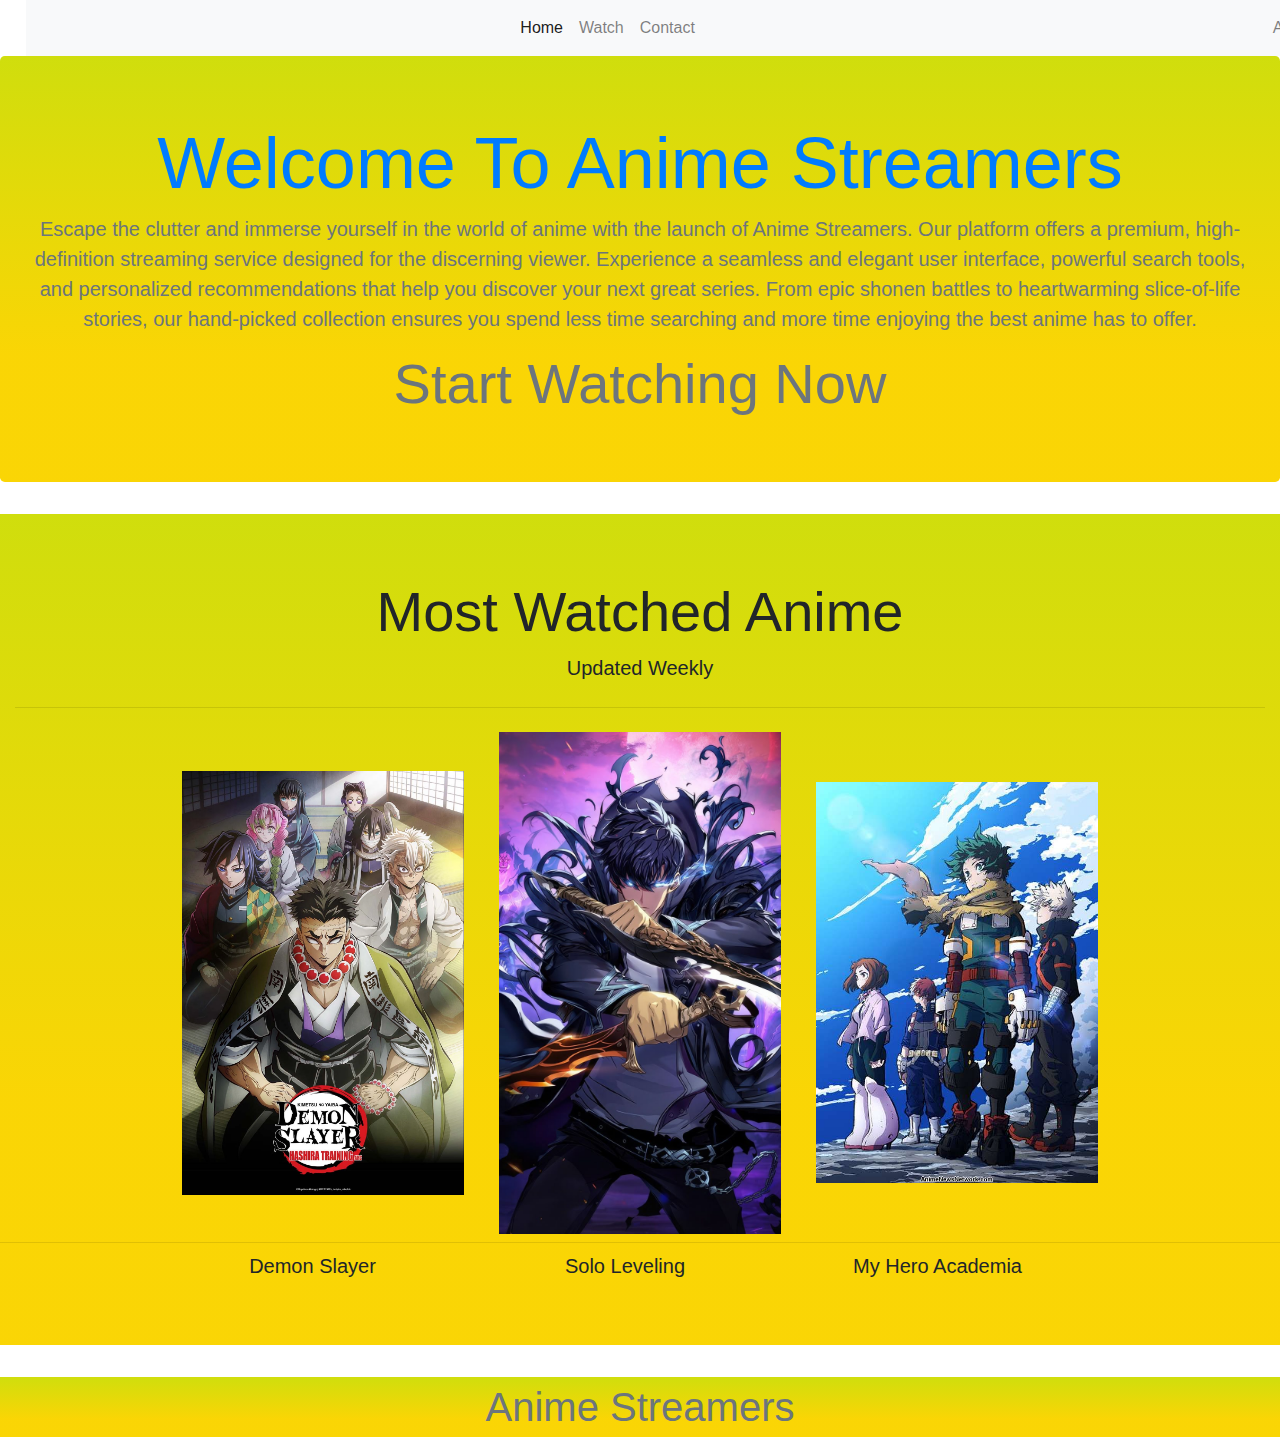
<file: index.html>
<!DOCTYPE html>
<html lang="en">
<head>
  <title>Anime Streamers</title>
  <meta charset="utf-8">
  <meta name="viewport" content="width=device-width, initial-scale=1">
  <link rel="stylesheet" href="https://cdn.jsdelivr.net/npm/bootstrap@4.6.2/dist/css/bootstrap.min.css">
  <script src="https://cdn.jsdelivr.net/npm/jquery@3.7.1/dist/jquery.slim.min.js"></script>
  <script src="https://cdn.jsdelivr.net/npm/popper.js@1.16.1/dist/umd/popper.min.js"></script>
  <script src="https://cdn.jsdelivr.net/npm/bootstrap@4.6.2/dist/js/bootstrap.bundle.min.js"></script>
  <link rel="stylesheet" href="style/style.css">
  <style>
    /*Link Color*/
    .bootWhite{
        color: whitesmoke;
    }
  </style>
</head>
<body>
  <!-- Start of boilerplate -->
 <nav class="navbar navbar-expand-lg bg-light navbar-light justify-content-lg-center nav_adjustment">
  <ul class="navbar-nav">
  <li class="nav-item active">
    <a class="nav-link bootWhite" href="#">Home</a>
  </li>
  <li class="nav-item">
    <a class="nav-link bootWhite" href="pages/Watch.html">Watch</a>
  </li>
  <li class="nav-item">
    <a class="nav-link bootWhite" href="pages/contact.html">Contact</a>
  </li>
  </li>
    <li class="nav-item dropdown" style="left: 200%;">
        <a class="nav-link dropdown-toggle" href="#" id="navbardrop" data-toggle="dropdown">
            Account
        </a>
        <div class="dropdown-menu">
            <a class="dropdown-item" href="pages/log_in.html">Log In</a>
            <a class="dropdown-item" href="pages/create_account.html">Sign Up</a>
        </div>
    </li>
</ul>
</nav>
<!-- add stuff here-->
<!--main jumbotron-->
        <section class="jumbotron text-center back-gradient-yellow-1">
      <h1 class="display-3 text-primary">Welcome To Anime Streamers</h1> <!-- (5) --></div>
      <p class="lead text-muted">Escape the clutter and immerse yourself in the world of anime with the launch of Anime Streamers. Our platform offers a premium, high-definition streaming service designed for the discerning viewer. Experience a seamless and elegant user interface, powerful search tools, and personalized recommendations that help you discover your next great series. From epic shonen battles to heartwarming slice-of-life stories, our hand-picked collection ensures you spend less time searching and more time enjoying the best anime has to offer.</p>
      <p class="mb-0 display-4"><a href="pages/Watch.html" class="text-secondary">Start Watching Now</a></p>
    </section>
    <!--second jumbotron-->
      <div class="jumbotron jumbotron-fluid text-center back-gradient-yellow-1">
        <div class="container-fluid">
            <h1 class="display-4">Most Watched Anime</h1>
            <p class="lead">Updated Weekly</p>
            <hr class="my-4">
            <!-- Image row will go here -->
             <img class="col-3" src="images/demon.webp">
             <img class="col-3" src="images/Hero.jpg">
             <img class="col-3" src="images/solo.jpg">
        </div>
        <hr class="my-2">
        <div class="row container-fluid justify-content-center lead ">
             <div class="col-3">Demon Slayer</div>
             <div class="col-3">Solo Leveling</div>
             <div class="col-3">My Hero Academia</div>
        </div>
    </div>
    </section>
  <!-- Footer -->
</div>
</div>
<footer class="footer text-center back-gradient-yellow-1">
<div class="container" style="margin: bottom 20px; font-size: 40px;">
  <span class="text-muted">Anime Streamers</span> 
</div>
</footer>
  <!-- End of boilerplate -->
<script src="https://code.jquery.com/jquery-3.5.1.slim.min.js"></script>
<script src="https://cdn.jsdelivr.net/npm/popper.js@1.16.1/dist/umd/popper.min.js"></script>
<script src="https://cdn.jsdelivr.net/npm/popper.js@1.16.1/dist/umd/popper.min.js"></script>
</body>
</html>
</file>
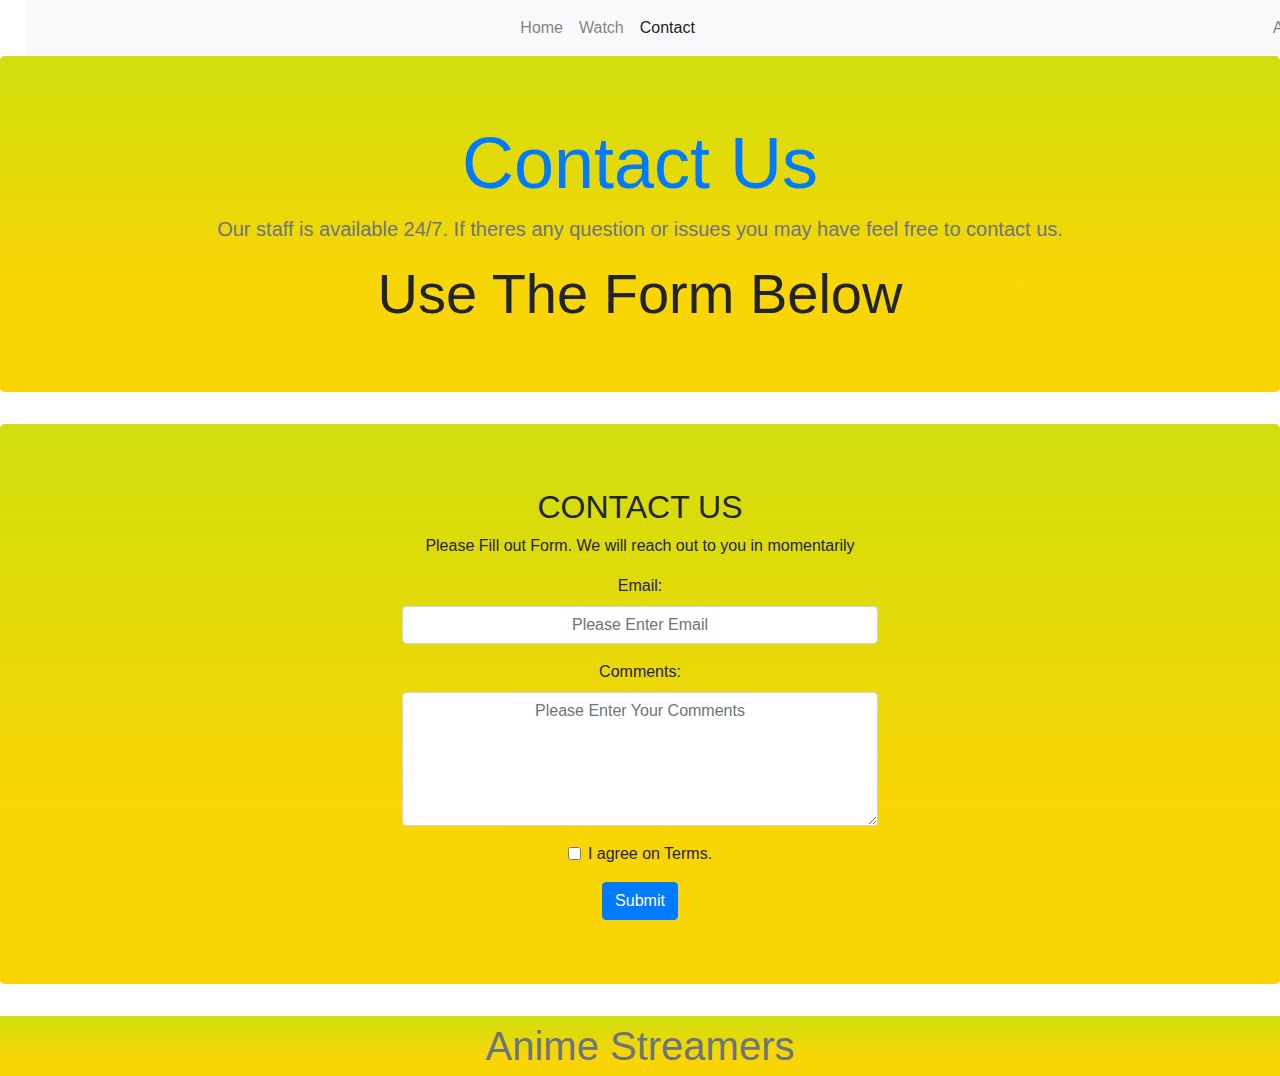
<file: pages/contact.html>
<!DOCTYPE html>
<html lang="en">
<head>
  <title>Anime Streamers</title>
  <meta charset="utf-8">
  <meta name="viewport" content="width=device-width, initial-scale=1">
  <link rel="stylesheet" href="https://cdn.jsdelivr.net/npm/bootstrap@4.6.2/dist/css/bootstrap.min.css">
  <script src="https://cdn.jsdelivr.net/npm/jquery@3.7.1/dist/jquery.slim.min.js"></script>
  <script src="https://cdn.jsdelivr.net/npm/popper.js@1.16.1/dist/umd/popper.min.js"></script>
  <script src="https://cdn.jsdelivr.net/npm/bootstrap@4.6.2/dist/js/bootstrap.bundle.min.js"></script>
  <link rel="stylesheet" href="../style/style.css">
  <style>
    .bootWhite{
        color: whitesmoke;
    }
  </style>
</head>
<body>
  <!-- Start of boilerplate -->
   <!--Navigation Bar-->
 <nav class="navbar navbar-expand-lg bg-light navbar-light justify-content-around nav_adjustment">
  <ul class="navbar-nav">
    <!--Navigation Links-->
  <li class="nav-item">
    <a class="nav-link bootWhite" href="../index.html">Home</a>
  </li>
  <li class="nav-item">
    <a class="nav-link bootWhite" href="Watch.html">Watch</a>
  </li>
  <li class="nav-item active">
    <a class="nav-link bootWhite" href="#">Contact</a>
  </li>
  <li class="nav-item dropdown" style="left: 200%;">
        <a class="nav-link dropdown-toggle" href="#" id="navbardrop" data-toggle="dropdown">
            Account
        </a>
        <div class="dropdown-menu">
            <a class="dropdown-item" href="log_in.html">Log In</a>
            <a class="dropdown-item" href="create_account.html">Sign Up</a>
        </div>
    </li>
</ul>
</nav>
<!--Main Jumbotron Bootstrap-->
     <section class="jumbotron text-center back-gradient-yellow-1">
      <h1 class="display-3 text-primary">Contact Us</h1>
      <p class="lead text-muted">Our staff is available 24/7. If theres any question or issues you may have feel free to contact us.</p>
      <p class="mb-0 display-4">Use The Form Below</a></p>
    </section>
    <section class="jumbotron text-center back-gradient-yellow-1">
      <h2>CONTACT US</h2>
      <!--Main Form Bootstrap-->
  <p>Please Fill out Form. We will reach out to you in momentarily</p>
  <form action="../pages/submission/thank_you.html" class="needs-validated fCenter">
    <!--Form input Bootstrap-->
    <div class="form-group col-5 fCenter">
      <label for="uname">Email:</label>
      <input type="email" class="form-control text-center" id="uEmail" placeholder="Please Enter Email" name="uEmail" required>
      <div class="valid-feedback">Valid.</div>
      <div class="invalid-feedback">Please fill out this field.</div>
    </div>
    <!--Form input Bootstrap-->
    <div class="form-group col-5 fCenter" >
      <label for="pwd">Comments:</label>
      <textarea class="form-control text-center" rows="5" name="text" placeholder="Please Enter Your Comments" required></textarea>
      <div class="valid-feedback">Valid.</div>
      <div class="invalid-feedback">Please fill out this field.</div>
    </div>
    <!--Form input Bootstrap-->
    <div class="form-group form-check">
      <label class="form-check-label">
        <input class="form-check-input" type="checkbox" name="remember" required> I agree on Terms.
        <div class="valid-feedback">Valid.</div>
        <div class="invalid-feedback">Check this checkbox to continue.</div>
      </label>
    </div>
    <!--Form input Bootstrap-->
    <button type="submit" class="btn btn-primary">Submit</button>
  </form>
    </section>
</div>
</div>
<footer class="footer text-center back-gradient-yellow-1">
<div class="container" style="margin: bottom 20px; font-size: 40px;">
  <span class="text-muted">Anime Streamers</span> 
</div>
</footer>
  <!-- End of boilerplate -->
<script src="https://code.jquery.com/jquery-3.5.1.slim.min.js"></script>
<script src="https://cdn.jsdelivr.net/npm/popper.js@1.16.1/dist/umd/popper.min.js"></script>
<script src="https://cdn.jsdelivr.net/npm/popper.js@1.16.1/dist/umd/popper.min.js"></script>
</body>
</html>
</file>
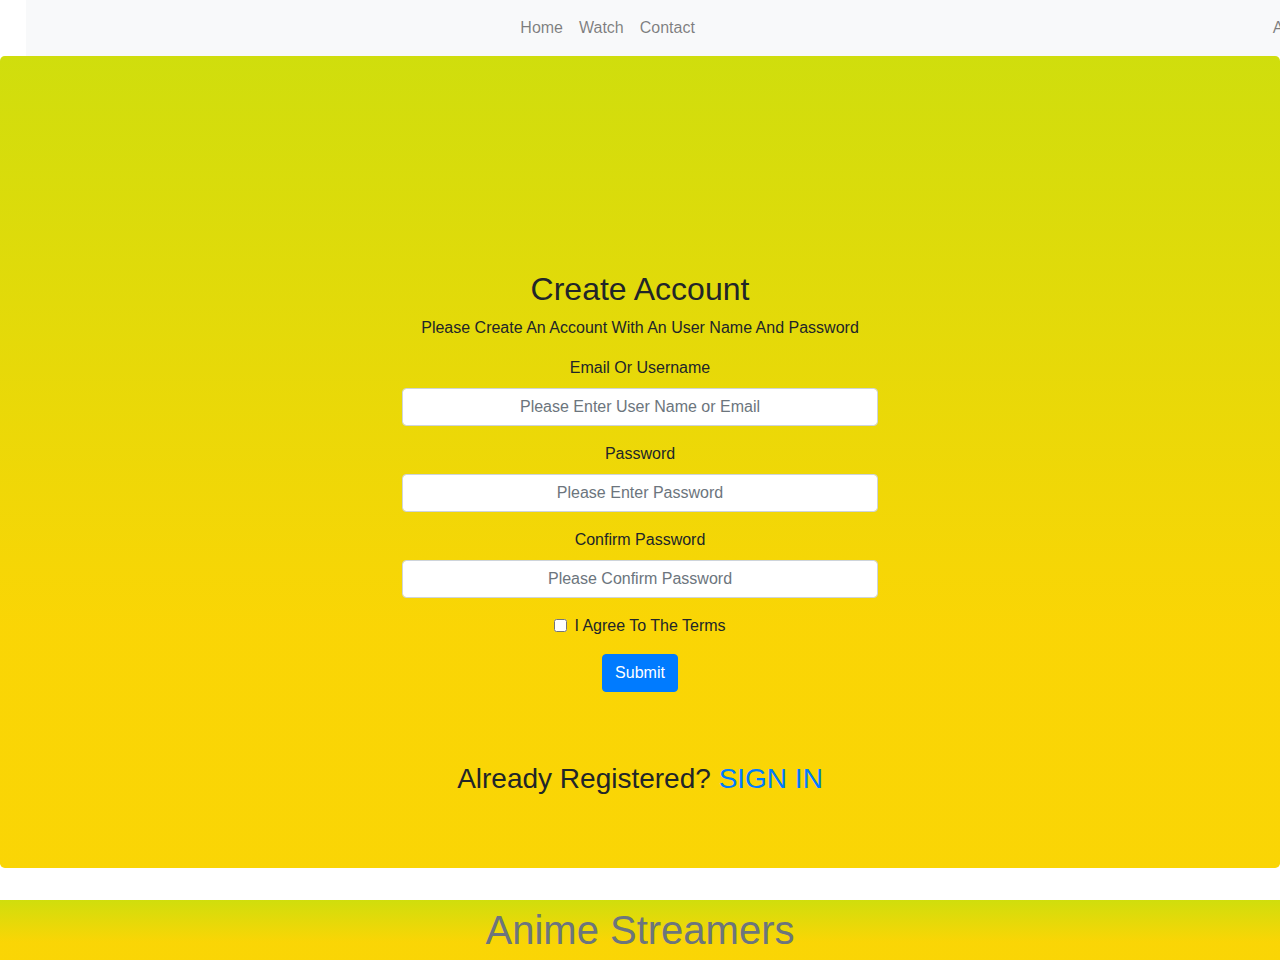
<file: pages/create_account.html>
<!DOCTYPE html>
<html lang="en">
<head>
  <title>Anime Streamers</title>
  <meta charset="utf-8">
  <meta name="viewport" content="width=device-width, initial-scale=1">
  <link rel="stylesheet" href="https://cdn.jsdelivr.net/npm/bootstrap@4.6.2/dist/css/bootstrap.min.css">
  <script src="https://cdn.jsdelivr.net/npm/jquery@3.7.1/dist/jquery.slim.min.js"></script>
  <script src="https://cdn.jsdelivr.net/npm/popper.js@1.16.1/dist/umd/popper.min.js"></script>
  <script src="https://cdn.jsdelivr.net/npm/bootstrap@4.6.2/dist/js/bootstrap.bundle.min.js"></script>
  <link rel="stylesheet" href="../style/style.css">
  <style>
    .bootWhite{
        color: whitesmoke;
    }
  </style>
</head>
<body>
  <!-- Start of boilerplate -->
 <nav class="navbar navbar-expand-lg bg-light navbar-light justify-content-around nav_adjustment">
  <ul class="navbar-nav">
  <li class="nav-item">
    <a class="nav-link bootWhite" href="../index.html">Home</a>
  </li>
  <li class="nav-item">
    <a class="nav-link bootWhite" href="Watch.html">Watch</a>
  </li>
  <li class="nav-item">
    <a class="nav-link bootWhite" href="contact.html">Contact</a>
  </li>
  </li>
    <li class="nav-item dropdown" style="left: 200%;">
        <a class="nav-link dropdown-toggle" href="#" id="navbardrop" data-toggle="dropdown">
            Account
        </a>
        <div class="dropdown-menu">
            <a class="dropdown-item" href="log_in.html">Log In</a>
            <a class="dropdown-item  active" href="#">Sign Up</a>
        </div>
    </li>
</ul>
</nav>
<!-- add stuff here-->
 <!--Main Jumbotron-->
     
    <section class="jumbotron text-center back-gradient-yellow-1">
      <h2 style="margin-top: 150px;">Create Account</h2>
      <!--Main Form Bootstrap-->
  <p>Please Create An Account With An User Name And Password</p>
  <form action="../pages/submission/thank_you.html" class="needs-validated fCenter">
    <!--Form input Bootstrap-->
    <div class="form-group col-5 fCenter">
      <label for="uname">Email Or Username</label>
      <input type="text" class="form-control text-center" id="uEmail" placeholder="Please Enter User Name or Email" name="uEmail" required>
      <div class="valid-feedback">Valid.</div>
      <div class="invalid-feedback">Please fill out this field.</div>
    </div>
    <!--Form input Bootstrap-->
    <div class="form-group col-5 fCenter" >
      <label for="pwd">Password</label>
      <input class="form-control text-center" name="text" placeholder="Please Enter Password" required>
      <div class="valid-feedback">Valid.</div>
      <div class="invalid-feedback">Please fill out this field.</div>
    </div>
    <div class="form-group col-5 fCenter" >
      <label for="pwd">Confirm Password</label>
      <input class="form-control text-center" name="text" placeholder="Please Confirm Password" required>
      <div class="valid-feedback">Valid.</div>
      <div class="invalid-feedback">Please fill out this field.</div>
    </div>
    <div class="form-group form-check">
      <label class="form-check-label">
        <input class="form-check-input" type="checkbox" name="remember" required> I Agree To The Terms
        <div class="valid-feedback">Valid.</div>
        <div class="invalid-feedback">Check this checkbox to continue.</div>
      </label>
    </div>
    <!--Form input Bootstrap-->
    <button type="submit" class="btn btn-primary" style="margin-bottom: 70px;">Submit</button>
    <h3>Already Registered? <a href="create_account.html">SIGN IN</a></h3>
  </form>
    </section>
<!--End Main Content-->
</div>
</div>
<footer class="footer text-center back-gradient-yellow-1">
<div class="container" style="margin: bottom 20px; font-size: 40px;">
  <span class="text-muted">Anime Streamers</span> 
</div>
</footer>
  <!-- End of boilerplate -->
<script src="https://code.jquery.com/jquery-3.5.1.slim.min.js"></script>
<script src="https://cdn.jsdelivr.net/npm/popper.js@1.16.1/dist/umd/popper.min.js"></script>
<script src="https://cdn.jsdelivr.net/npm/popper.js@1.16.1/dist/umd/popper.min.js"></script>
</body>
</html>
</file>
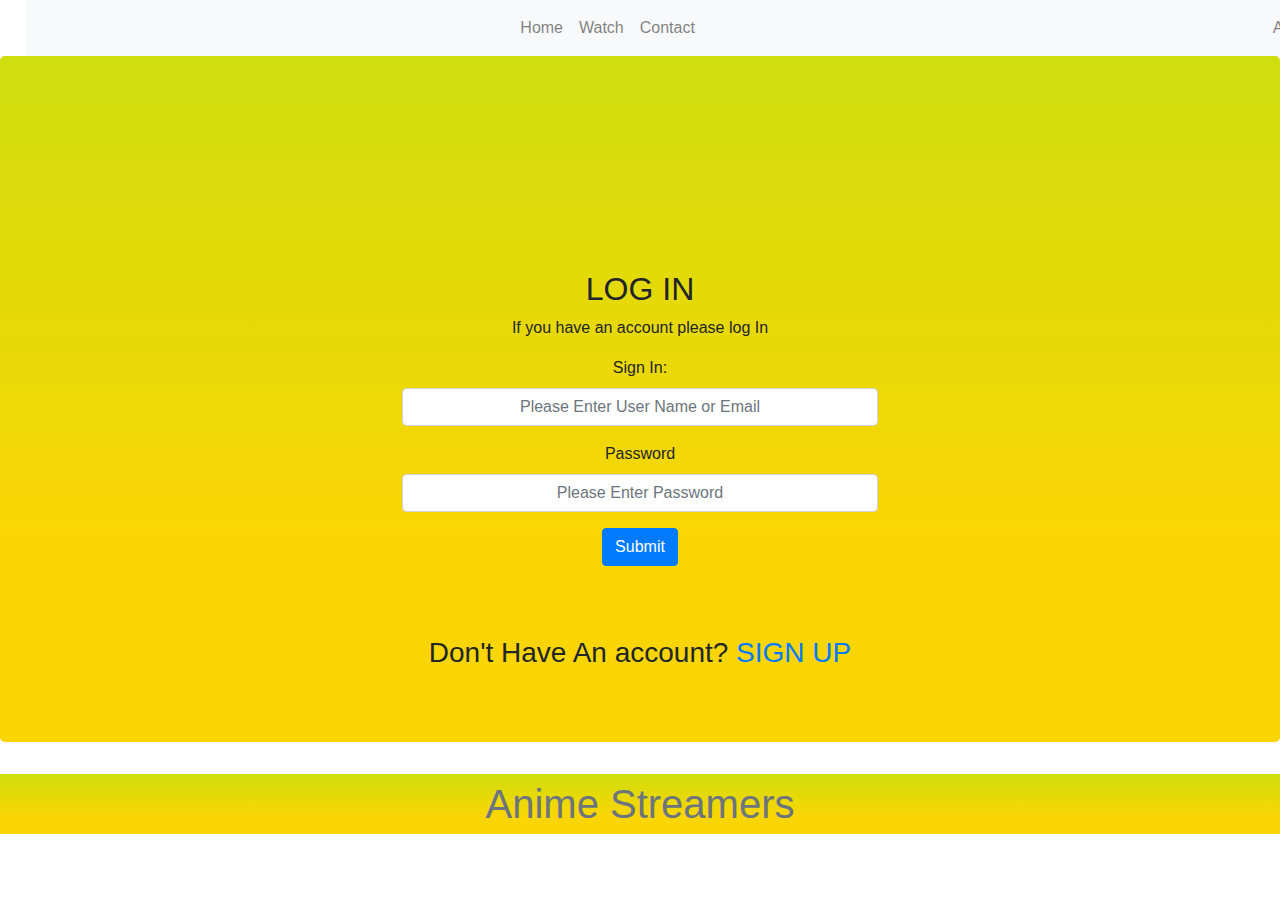
<file: pages/log_in.html>
<!DOCTYPE html>
<html lang="en">
<head>
  <title>Anime Streamers</title>
  <meta charset="utf-8">
  <meta name="viewport" content="width=device-width, initial-scale=1">
  <link rel="stylesheet" href="https://cdn.jsdelivr.net/npm/bootstrap@4.6.2/dist/css/bootstrap.min.css">
  <script src="https://cdn.jsdelivr.net/npm/jquery@3.7.1/dist/jquery.slim.min.js"></script>
  <script src="https://cdn.jsdelivr.net/npm/popper.js@1.16.1/dist/umd/popper.min.js"></script>
  <script src="https://cdn.jsdelivr.net/npm/bootstrap@4.6.2/dist/js/bootstrap.bundle.min.js"></script>
  <link rel="stylesheet" href="../style/style.css">
  <style>
    .bootWhite{
        color: whitesmoke;
    }
  </style>
</head>
<body>
  <!-- Start of boilerplate -->
 <nav class="navbar navbar-expand-lg bg-light navbar-light justify-content-around nav_adjustment">
  <ul class="navbar-nav">
  <li class="nav-item">
    <a class="nav-link bootWhite" href="../index.html">Home</a>
  </li>
  <li class="nav-item">
    <a class="nav-link bootWhite" href="Watch.html">Watch</a>
  </li>
  <li class="nav-item">
    <a class="nav-link bootWhite" href="contact.html">Contact</a>
  </li>
  </li>
    <li class="nav-item dropdown" style="left: 200%;">
        <a class="nav-link dropdown-toggle" href="#" id="navbardrop" data-toggle="dropdown">
            Account
        </a>
        <div class="dropdown-menu">
            <a class="dropdown-item  active" href="#">Log In</a>
            <a class="dropdown-item" href="create_account.html">Sign Up</a>
        </div>
    </li>
</ul>
</nav>
<!-- add stuff here-->
 <!--Main Jumbotron-->
     
    <section class="jumbotron text-center back-gradient-yellow-1">
      <h2 style="margin-top: 150px;">LOG IN</h2>
      <!--Main Form Bootstrap-->
  <p>If you have an account please log In</p>
  <form action="../pages/submission/thank_you.html" class="needs-validated fCenter">
    <!--Form input Bootstrap-->
    <div class="form-group col-5 fCenter">
      <label for="uname">Sign In:</label>
      <input type="text" class="form-control text-center" id="uEmail" placeholder="Please Enter User Name or Email" name="uEmail" required>
      <div class="valid-feedback">Valid.</div>
      <div class="invalid-feedback">Please fill out this field.</div>
    </div>
    <!--Form input Bootstrap-->
    <div class="form-group col-5 fCenter" >
      <label for="pwd">Password</label>
      <input class="form-control text-center" name="text" placeholder="Please Enter Password" required>
      <div class="valid-feedback">Valid.</div>
      <div class="invalid-feedback">Please fill out this field.</div>
    </div>
    <!--Form input Bootstrap-->
    <button type="submit" class="btn btn-primary" style="margin-bottom: 70px;">Submit</button>
    <h3>Don't Have An account? <a href="create_account.html">SIGN UP</a></h3>
  </form>
    </section>
<!--End Main Content-->
</div>
</div>
<footer class="footer text-center back-gradient-yellow-1">
<div class="container" style="margin: bottom 20px; font-size: 40px;">
  <span class="text-muted">Anime Streamers</span> 
</div>
</footer>
  <!-- End of boilerplate -->
<script src="https://code.jquery.com/jquery-3.5.1.slim.min.js"></script>
<script src="https://cdn.jsdelivr.net/npm/popper.js@1.16.1/dist/umd/popper.min.js"></script>
<script src="https://cdn.jsdelivr.net/npm/popper.js@1.16.1/dist/umd/popper.min.js"></script>
</body>
</html>
</file>
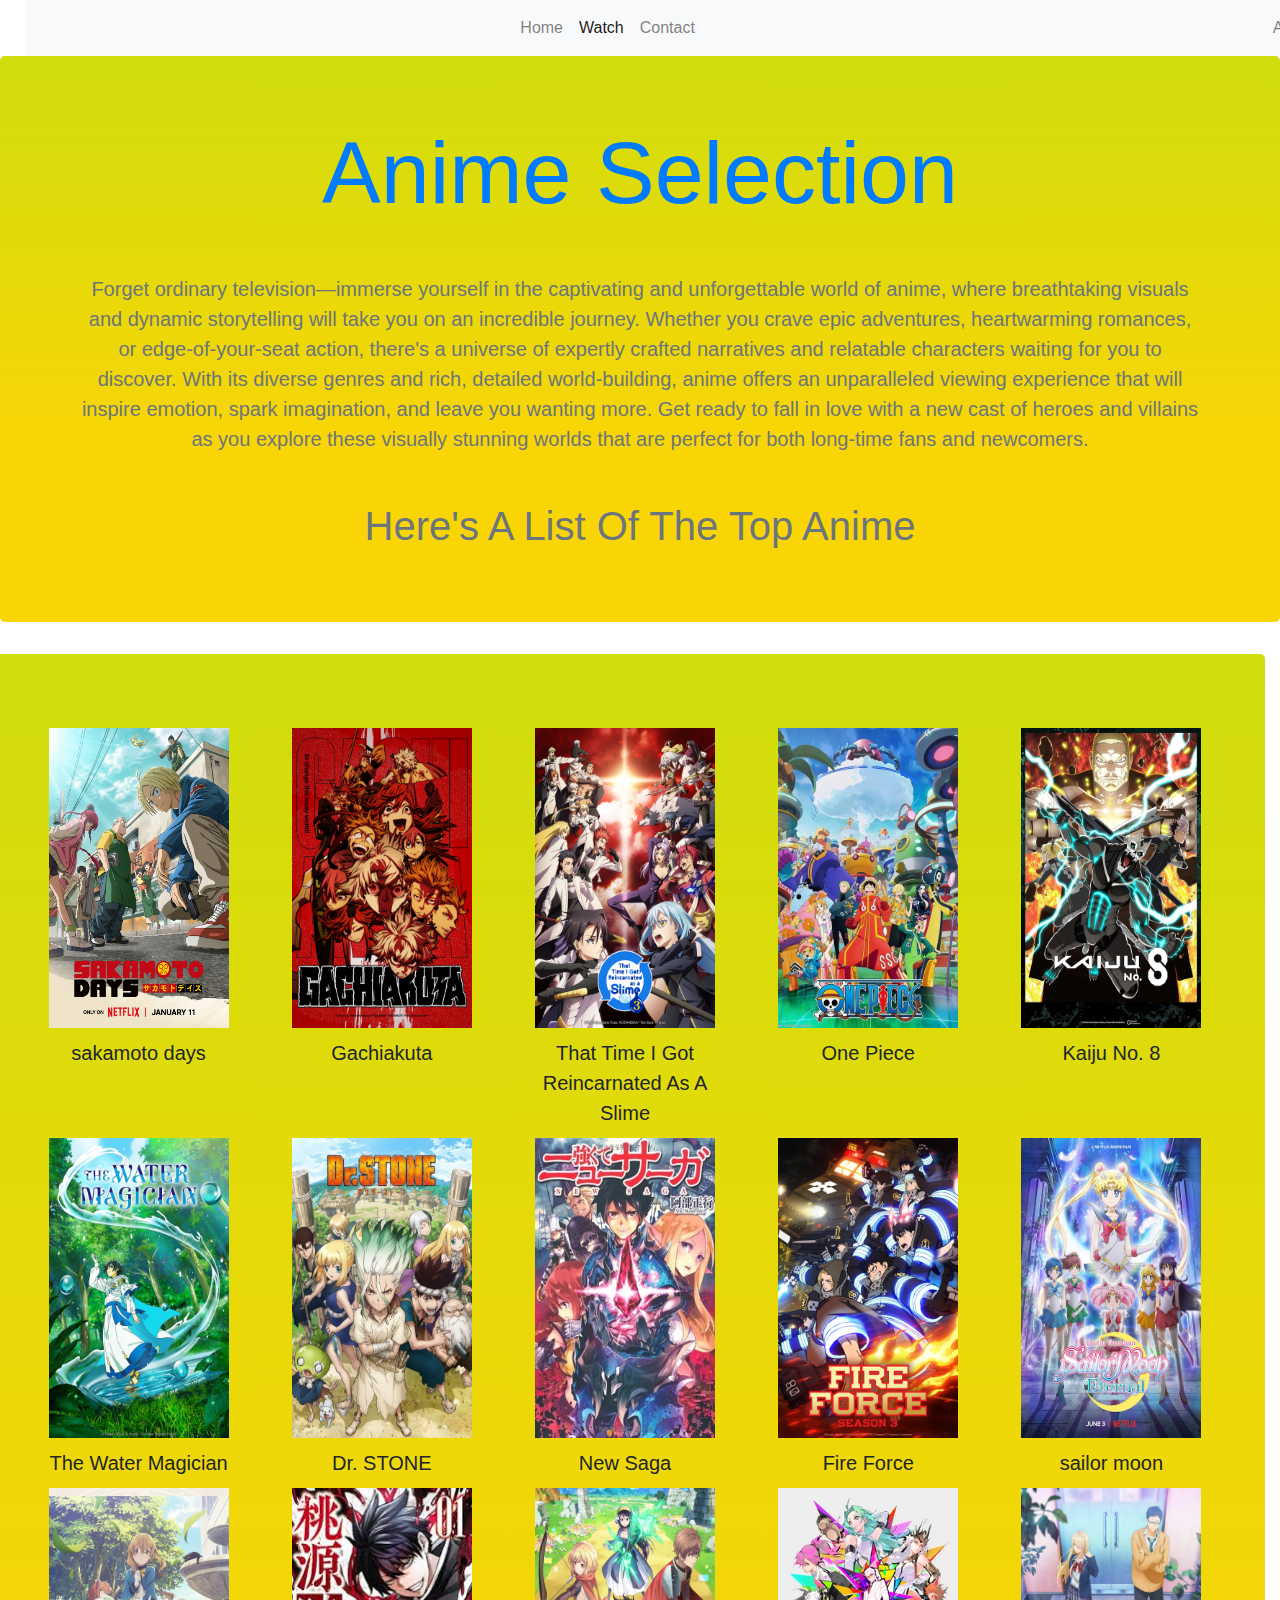
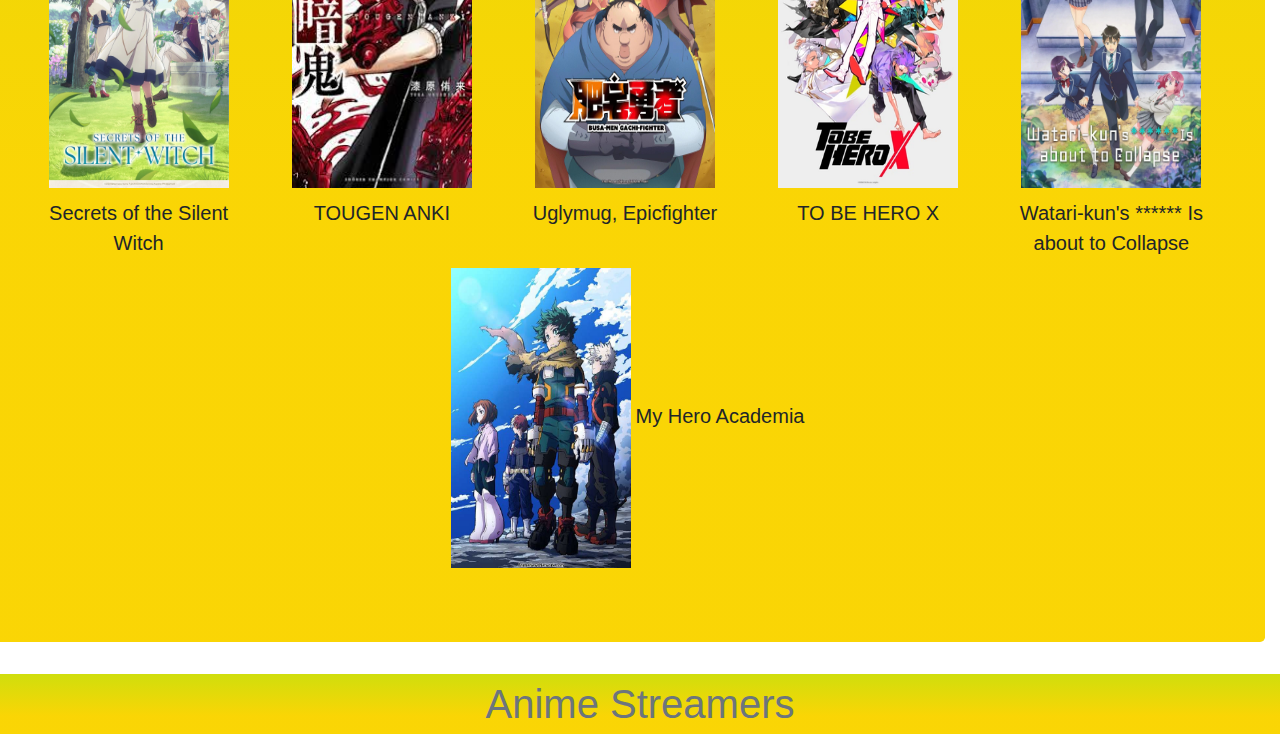
<file: pages/Watch.html>
<!DOCTYPE html>
<html lang="en">
<head>
  <title>Anime Streamers</title>
  <meta charset="utf-8">
  <meta name="viewport" content="width=device-width, initial-scale=1">
  <link rel="stylesheet" href="https://cdn.jsdelivr.net/npm/bootstrap@4.6.2/dist/css/bootstrap.min.css">
  <script src="https://cdn.jsdelivr.net/npm/jquery@3.7.1/dist/jquery.slim.min.js"></script>
  <script src="https://cdn.jsdelivr.net/npm/popper.js@1.16.1/dist/umd/popper.min.js"></script>
  <script src="https://cdn.jsdelivr.net/npm/bootstrap@4.6.2/dist/js/bootstrap.bundle.min.js"></script>
  <link rel="stylesheet" href="../style/style.css">
  <style>
    .bootwhite{
        color: whitesmoke;
    }
  </style>
</head>
<body>
  <!-- Start of boilerplate -->
 <!--Navigation Bar-->
 <nav class="navbar navbar-expand-lg bg-light navbar-light justify-content-around nav_adjustment">
  <ul class="navbar-nav">
    <!--Navigation Links-->
  <li class="nav-item">
    <a class="nav-link bootWhite" href="../index.html">Home</a>
  </li>
  <li class="nav-item active">
    <a class="nav-link bootWhite" href="#">Watch</a>
  </li>
  <li class="nav-item">
    <a class="nav-link bootWhite" href="../pages/contact.html">Contact</a>
  </li>
  <li class="nav-item dropdown" style="left: 200%;">
        <a class="nav-link dropdown-toggle" href="#" id="navbardrop" data-toggle="dropdown">
            Account
        </a>
        <div class="dropdown-menu">
            <a class="dropdown-item" href="log_in.html">Log In</a>
            <a class="dropdown-item" href="create_account.html">Sign up</a>
        </div>
    </li>
</ul>
</nav>
<!-- this is a jumbotron-->

<section class="jumbotron text-center back-gradient-yellow-1">
      <h1 class="display-2 text-primary">Anime Selection</h1>
      <p class="lead text-muted m-5">Forget ordinary television—immerse yourself in the captivating and unforgettable world of anime, where breathtaking visuals and dynamic storytelling will take you on an incredible journey. Whether you crave epic adventures, heartwarming romances, or edge-of-your-seat action, there's a universe of expertly crafted narratives and relatable characters waiting for you to discover. With its diverse genres and rich, detailed world-building, anime offers an unparalleled viewing experience that will inspire emotion, spark imagination, and leave you wanting more. Get ready to fall in love with a new cast of heroes and villains as you explore these visually stunning worlds that are perfect for both long-time fans and newcomers.</p> <!-- (5) -->
      <h1 class="display-6 text-secondary">Here's A List Of The Top Anime</h1>
      
    </section>
        <div class="row container-fluid text-center jumbotron lead back-gradient-yellow-1">       
    <!--This is an example of a table-->
      <!--these are the individual card size images in the table-->
    <tbody>
      <tr>
        <th><div class="col"><img src="../images/sakamoto days.jpg" class="img_resize" alt="image">sakamoto days</div></th>
        <th><div class="col"><img src="../images/Gachiakuta.jpg" class="img_resize" alt="image">Gachiakuta</div></th>
        <th><div class="col"><img src="../images/Slime.jpg" class="img_resize" alt="image">That Time I Got Reincarnated As A Slime</div></th>
      </tr>
      <tr>
        <th><div class="col"><img src="../images/One Piece.webp" class="img_resize" alt="image">One Piece</div></th>
        <th><div class="col"><img src="../images/Kaiju No. 8.jpg" class="img_resize" alt="image">Kaiju No. 8</div></th>
        <th><div class="col"><img src="../images/The Water Magician.jpg" class="img_resize" alt="image">The Water Magician</div></th>
      </tr>
      <tr>
        <th><div class="col"><img src="../images/Dr. STONE.jpg" class="img_resize" alt="image">Dr. STONE</div></th>
        <th><div class="col"><img src="../images/New Saga.jpg" class="img_resize" alt="image">New Saga</div></th>
        <th><div class="col"><img src="../images/Fire Force.jpg" class="img_resize" alt="image">Fire Force</div></th>
      </tr>
      <tr>
        <th><div class="col"><img src="../images/Saliormoon.png" class="img_resize" alt="image">sailor moon</div></th>
        <th><div class="col"><img src="../images/Secrets of the Silent Witch.jpg" class="img_resize" alt="image">Secrets of the Silent Witch</div></th>
        <th><div class="col"><img src="../images/TOUGEN ANKI.jpeg" class="img_resize" alt="image">TOUGEN ANKI</div></th>
      </tr><tr>
        <th><div class="col"><img src="../images/Uglymug, Epicfighter.jpg" class="img_resize" alt="image">Uglymug, Epicfighter</div></th>
        <th><div class="col"><img src="../images/To_be_Hero.png" class="img_resize" alt="image">TO BE HERO X</div></th>
        <th><div class="col"><img src="../images/Watari-kun's ****** Is about to Collapse.jpg" class="img_resize" alt="image">Watari-kun's ****** Is about to Collapse</div></th>
        <th><div class="col"><img src="../images/solo.jpg" class="img_resize" alt="image">My Hero Academia</div></th>
      </tr>
    </tbody>

        </div>


<footer class="footer text-center back-gradient-yellow-1">
<div class="container" style="margin: bottom 20px; font-size: 40px;">
  <span class="text-muted">Anime Streamers</span> 
</div>
</footer>
  <!-- End of boilerplate -->
<script src="https://code.jquery.com/jquery-3.5.1.slim.min.js"></script>
<script src="https://cdn.jsdelivr.net/npm/popper.js@1.16.1/dist/umd/popper.min.js"></script>
<script src="https://cdn.jsdelivr.net/npm/popper.js@1.16.1/dist/umd/popper.min.js"></script>
</body>
</html>
</file>
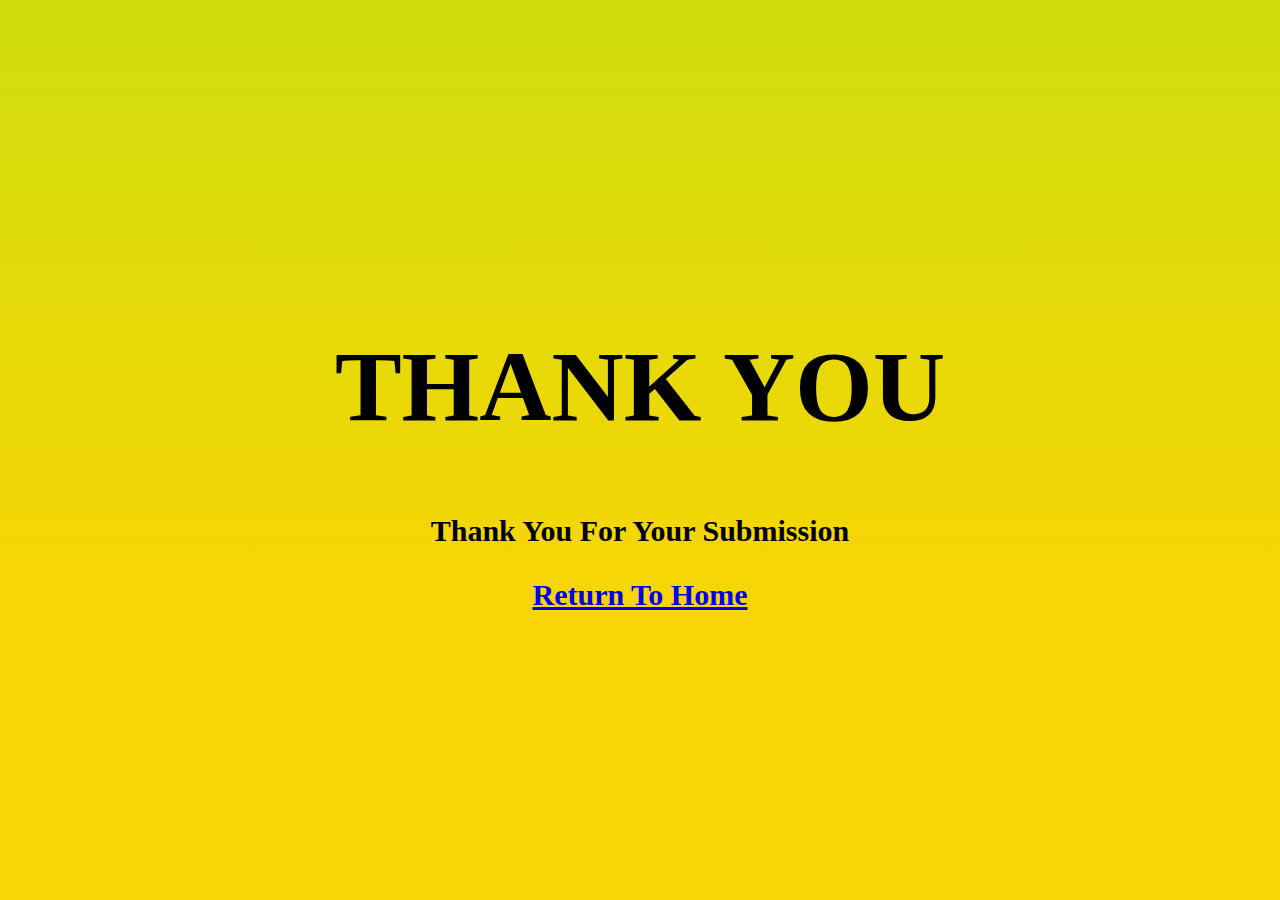
<file: pages/submission/thank_you.html>
<!DOCTYPE html>
<html lang="en">
<head>
    <meta charset="UTF-8">
    <meta name="viewport" content="width=device-width, initial-scale=1.0">
    <link rel="stylesheet" href="../../style/style.css">
    <title>Thank You</title>
</head>
<!--This page is HTML with CSS and uses Flexbox-->
<body class="thank_you">
    <container>
        <h1>THANK YOU</h1>
        <h3>Thank You For Your Submission</h3>
        <h3><a href="../../index.html">Return To Home</a></h3>
    </container>
</body>
</html>
</file>
<file: style/style.css>
* {
  box-sizing: border-box;
  margin: 0;
  padding: 0;
}
/*gradient color schemes*/
.back-gradient-yellow-1{
    background: hsla(51, 96%, 50%, 1);

    background: linear-gradient(90deg, hsla(51, 96%, 50%, 1) 30%, hsla(64, 89%, 46%, 1) 100%);

    background: -moz-linear-gradient(90deg, hsla(51, 96%, 50%, 1) 30%, hsla(64, 89%, 46%, 1) 100%);

    background: -webkit-linear-gradient(90deg, hsla(51, 96%, 50%, 1) 30%, hsla(64, 89%, 46%, 1) 100%);

    filter: progid: DXImageTransform.Microsoft.gradient( startColorstr="#FAD607", endColorstr="#D2E00D", GradientType=1 );
}

.back-gradient-yellow-2{
    background: linear-gradient(0deg, #96745d, #ad8460, #c39463, #d7a766, #e9ba6c, #f7cf7c, #fde6a5, #fffbe9);
}

.back-gradient-yellow-peach-1{
    background: linear-gradient(75deg, #ffe799, #ffd582, #ffc174, #ffac70, #ff9677, #ff8287, #ff709d, #ff61b5);
}

.back-gradient-yellow-peach-2{
    background: radial-gradient(circle at 50% 50%, #ffe799, #ffd582, #ffc174, #ffac70, #ff9677, #ff8287, #ff709d, #ff61b5);
}
/*used to set a standard size for images on watch.html*/
.img_resize{
    width: 180px; 
    height: 300px;
    margin: 10px 5px;
}
/*centers form elements*/
.fCenter{
    display: flex;
    justify-items: center;
    display: block;
}
/*adjusts navigation*/
.nav_adjustment{
    margin-left: 2%;
}
/*thank_you.html uses CSS and Flexbox ONLY*/
.thank_you{
    display: flex;
    background: hsla(51, 96%, 50%, 1);
    background: linear-gradient(90deg, hsla(51, 96%, 50%, 1) 30%, hsla(64, 89%, 46%, 1) 100%);
    background: -moz-linear-gradient(90deg, hsla(51, 96%, 50%, 1) 30%, hsla(64, 89%, 46%, 1) 100%);
    background: -webkit-linear-gradient(90deg, hsla(51, 96%, 50%, 1) 30%, hsla(64, 89%, 46%, 1) 100%);
    filter: progid: DXImageTransform.Microsoft.gradient( startColorstr="#FAD607", endColorstr="#D2E00D", GradientType=1 );
    background-size: contain;
    height: 100vh;
    width: 100vw;
    justify-content: center;
    align-items: center;
    text-align: center;
}
container h1{
    margin: 70px;
    font-size: 100px;
}
Container h3{
    font-size: 30px;
    margin-bottom: 30px;
}
</file>
